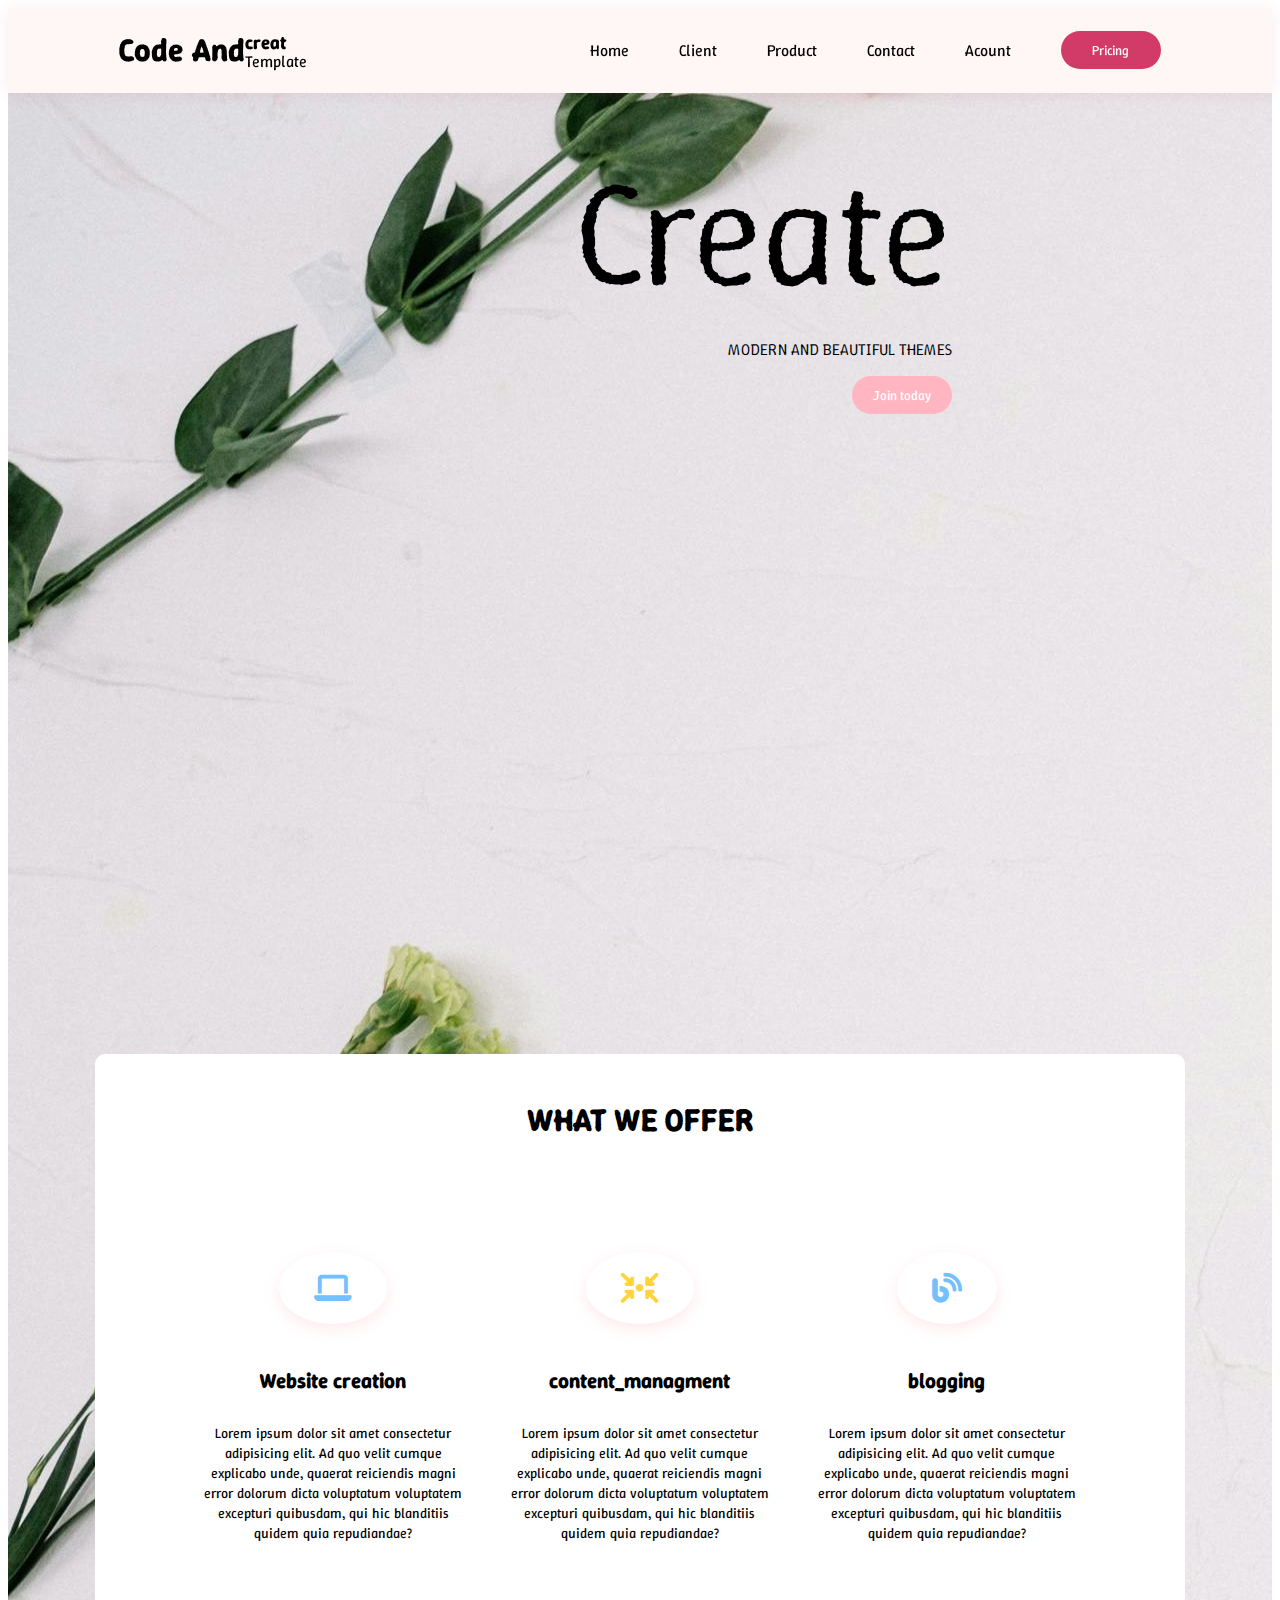
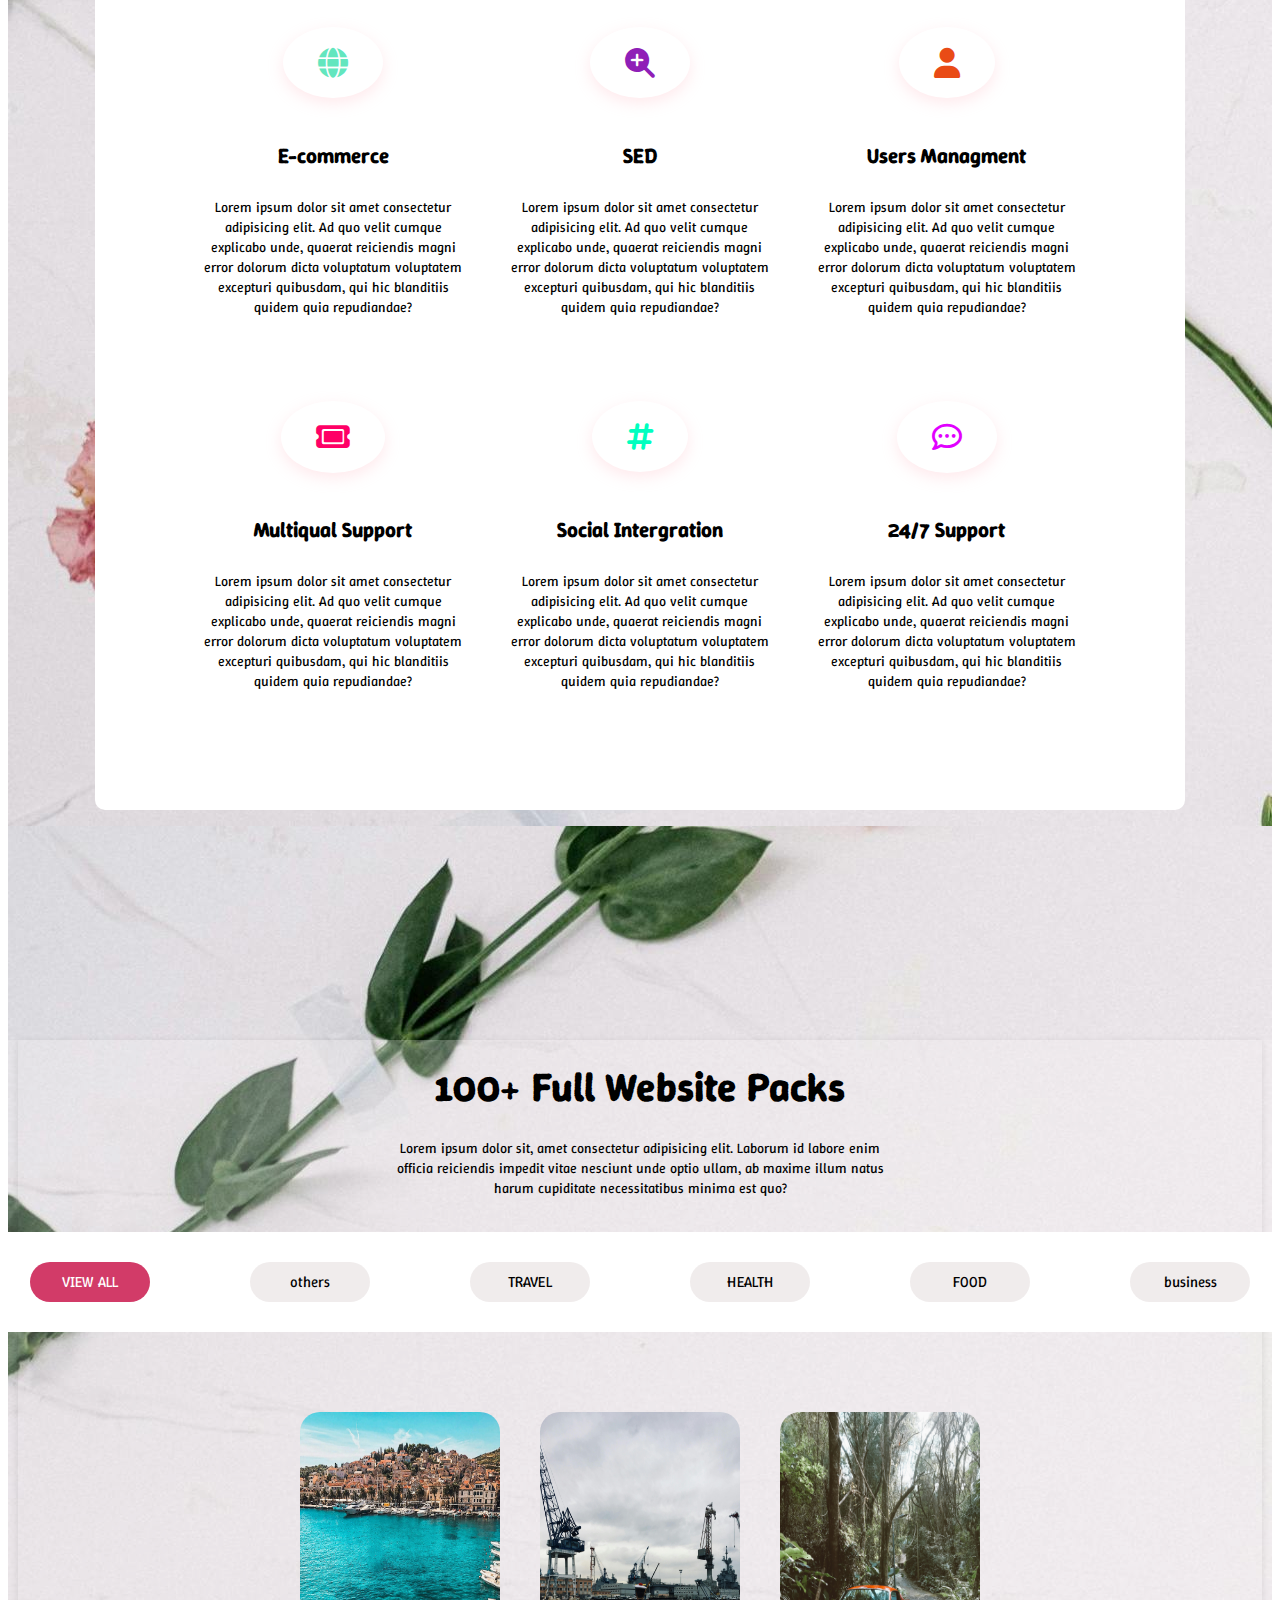
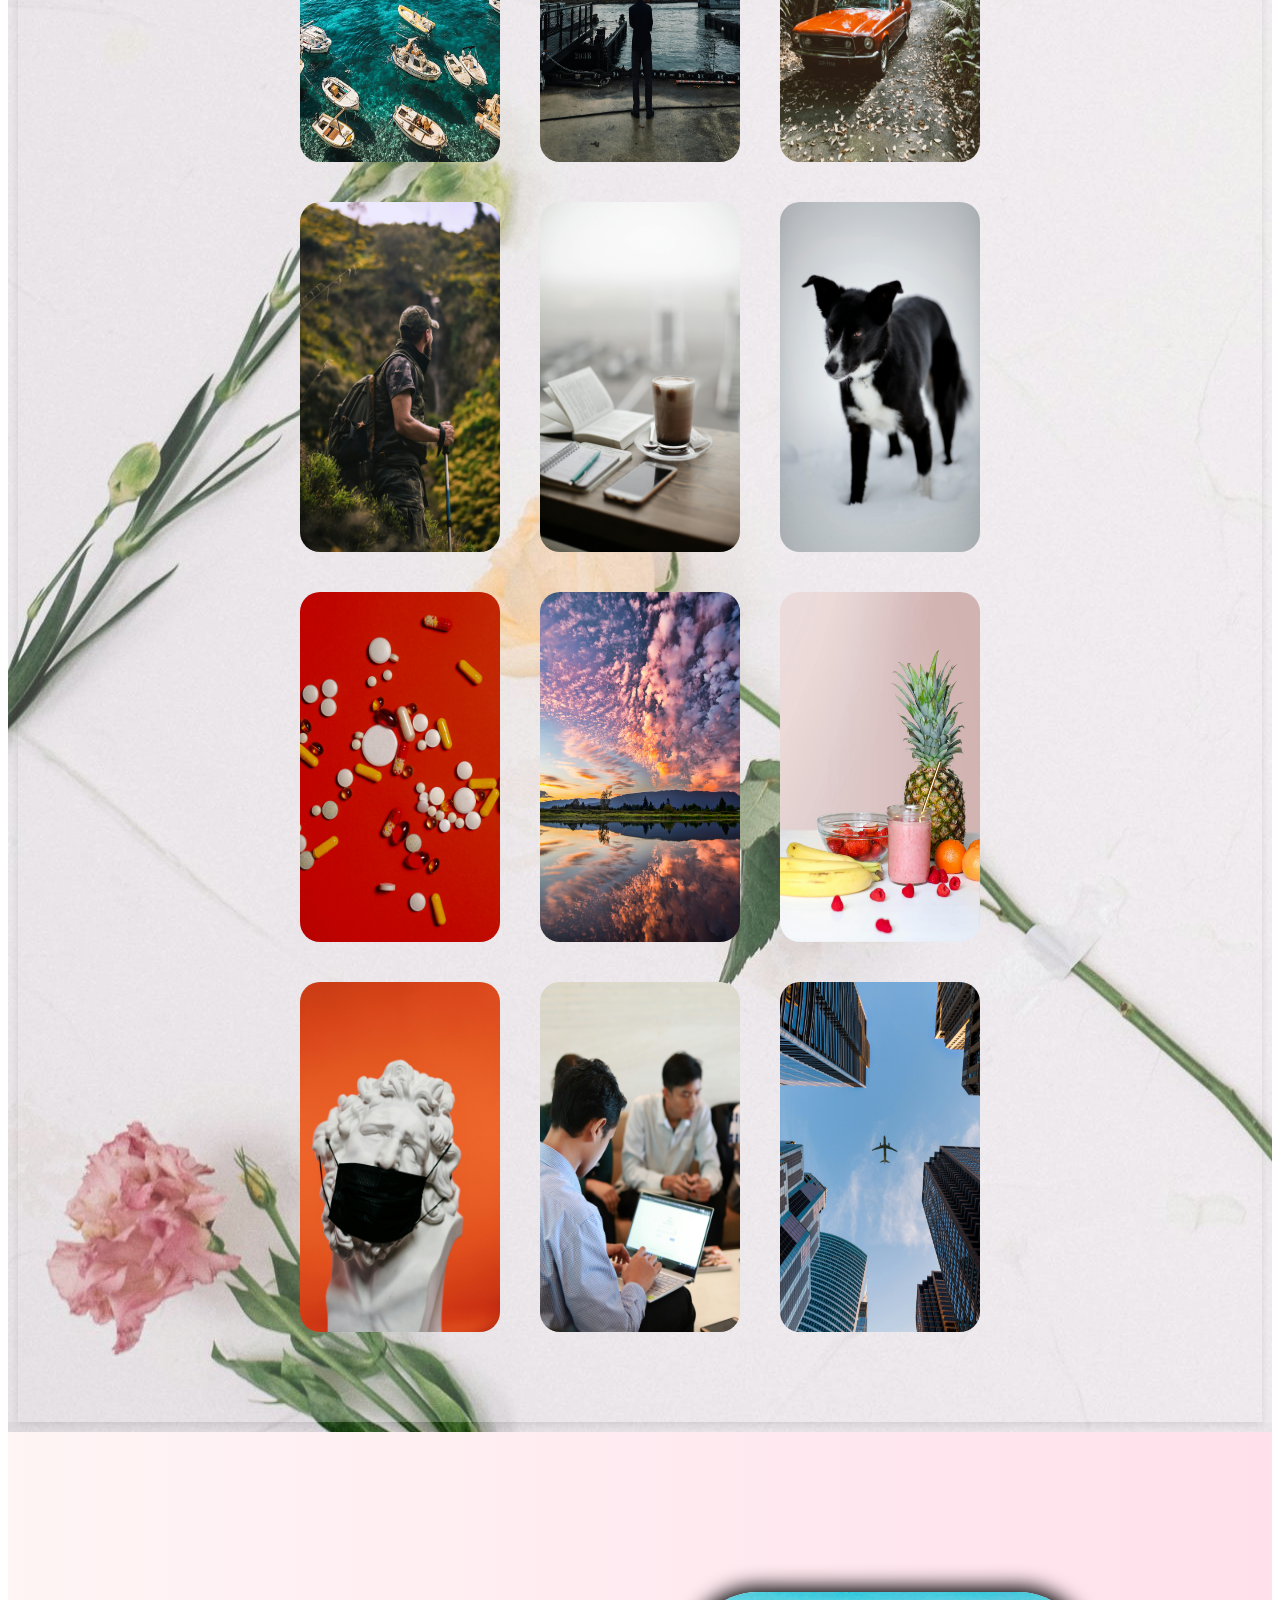
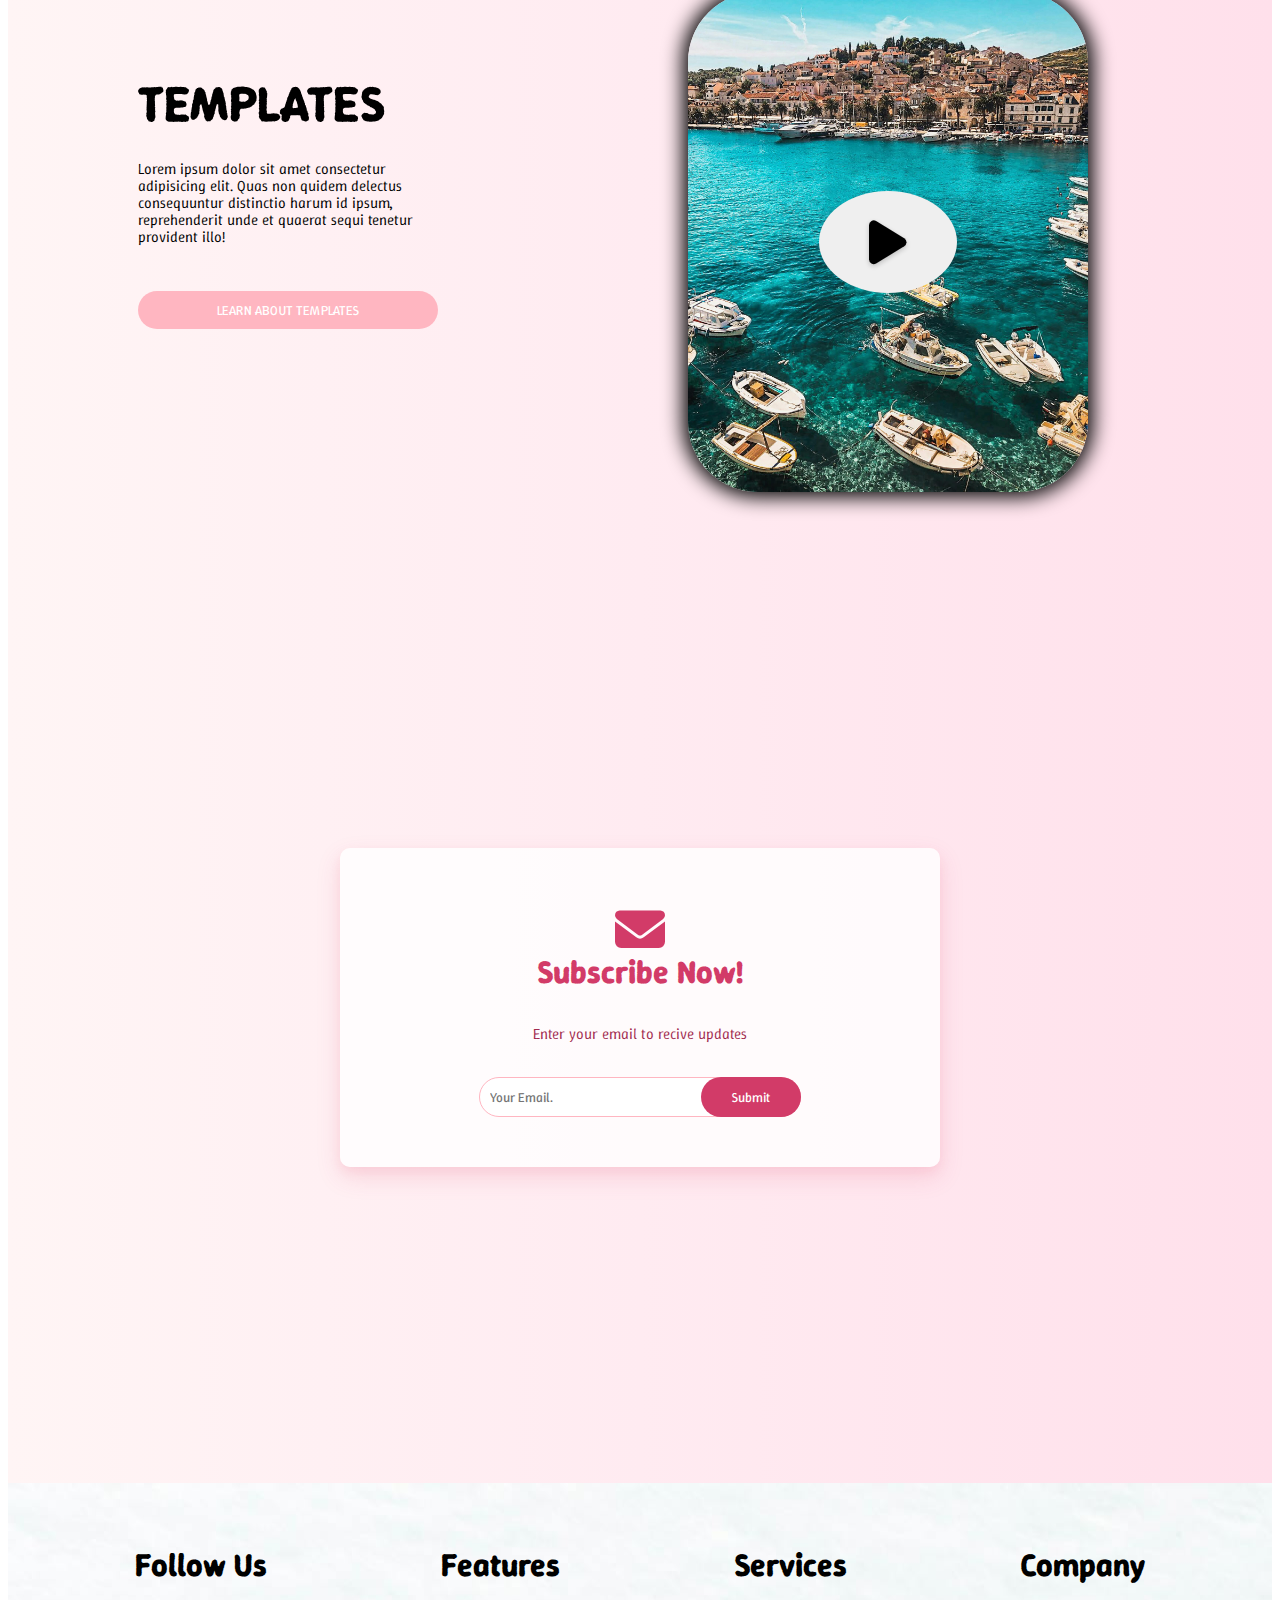
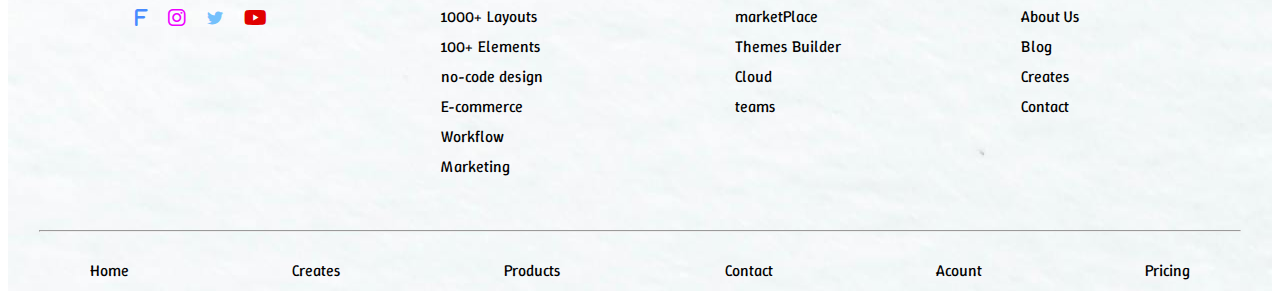
<file: index.html>
<!DOCTYPE html>
<html lang="en">
<head>
    <meta charset="UTF-8">
    <meta name="viewport" content="width=device-width, initial-scale=1.0">
    <link rel="stylesheet" href="https://cdnjs.cloudflare.com/ajax/libs/font-awesome/6.7.2/css/all.min.css" integrity="sha512-Evv84Mr4kqVGRNSgIGL/F/aIDqQb7xQ2vcrdIwxfjThSH8CSR7PBEakCr51Ck+w+/U6swU2Im1vVX0SVk9ABhg==" crossorigin="anonymous" referrerpolicy="no-referrer">
    
    <link rel="stylesheet" href="style.css">
    <title>Code And</title>
</head>
<body>
    <!-- header -->

    <header>
        <div class="header">
            <div class="subject">
                <h1>Code And</h1>
                <span><h3>creat </h3>
                <h7>Template</h7></span>
                
            </div>
            <nav>
                <ul>
                    <li>
                        <a href="Home.html" >Home</a>
                        <div class="dropdown">
                            <div class="dropdown_home">

                                <div class="home_features">
                                    <h1>Features</h1>
                                    <hr>
                                    <ul>
                                        
                                        <li><i class="fa-solid fa-star fa-lg" style="color: #bababa;"></i>
                                            <a href=""> All Features </a>
                                        </li>
                                        <li><i class="fa-brands fa-elementor fa-lg" style="color: #bababa;"></i>
                                            <a href=""> +100 elements </a>
                                        </li>
                                        <li><i class="fa-solid fa-file fa-lg" style="color: #bababa;"></i><a href=""> +1000 layouts </a></li>
                                        <li><i class="fa-solid fa-pen-nib fa-lg" style="color: #bababa;"></i><a href=""> No Code-Design </a></li>
                                        <li><i class="fa-solid fa-wrench fa-lg" style="color: #bababa;"></i><a href=""> Themes Builder </a></li>
                                        <li><i class="fa-solid fa-cart-shopping fa-lg" style="color: #bababa;"></i><a href=""> Ecommerse &copy; </a></li>
                                        <li><i class="fa-solid fa-network-wired fa-lg" style="color: #bababa;"></i></i><a href=""> Work Flow </a></li>
                                        <li><i class="fa-solid fa-lightbulb fa-lg" style="color: #bababa;"></i><a href=""> Marketing </a></li>
                                        <li><i class="fa-solid fa-code fa-lg" style="color: #bababa;"></i><a href=""> Developers </a></li>
                                        <li><i class="fa-solid fa-laptop fa-lg" style="color: #bababa;"></i><a href=""> Site Examples </a></li>

                                    </ul>
                                </div>
                                <div class="home_services">
                                    <h1>Services</h1>
                                    <hr>
                                    <div class="home_services_icon">
                                        <ul>
                                            <li><i class="fa-solid fa-wrench w ico" style="color: #fff;"></i><a href="#" >THEME BUILDER</a></li>
                                            <li><i class="fa-solid fa-lightbulb l ico" style="color: #fff;"></i><a href="#">MARKETPLACE</a></li>
                                            <li><i class="fa-solid fa-cloud c ico" style="color: #fff;"></i><a href="#">CLOUD</a></li>
                                            <li><i class="fa-solid fa-magnifying-glass m ico" style="color: #ffffff;"></i><a href="#">AI</a></li>
                                            <li><i class="fa-solid fa-people-group te ico" style="color: #ffffff;"></i><a href="#">TEAMS</a></li>
                                            <li><i class="fa-solid fa-globe g ico" style="color: #ffffff;"></i><a href="#">HOSTING</a></li>
                                            <li><i class="fa-solid fa-crown v ico" style="color: #ffffff;"></i><a href="#">VIP</a></li>
                                        </ul>
                                        <button>click on here to see more</button>

                                    </div>

                                </div>
                            </div>
                        </div>
                    </li>
                    <li><a href="Client.html">Client</a>
                        <div class="dropdown_client">
                            <div class="clients">
                                <div class="agents client_box">
                                    <i class="fa fa-envelope fa-lg" style="color: #66008b;"></i>
                                    <h1 style="color:#66008b ;">WEB DESIGN AGENCIES</h1>
                                    <p>Lorem ipsum dolor sit amet consectetur adipisicing elit. Deserunt, laudantium!</p>
                                </div>
                                <div class="stors client_box">
                                    <i class="fa fa-globe fa-lg" style="color:#001f55 ;"></i>
                                    <h1 style="color:#001f55">ONLINE STORE OWNERS</h1>
                                    <p>Lorem ipsum dolor sit amet consectetur adipisicing elit. Deserunt, laudantium!</p>
                                </div>
                                <div class="freelance client_box">
                                    <i class="fa fa-gem fa-lg" style="color: #009d27;"></i>
                                    <h1 style="color: #009d27">WEB DESIGN FREELANCERS</h1>
                                    <p>Lorem ipsum dolor sit amet consectetur adipisicing elit. Deserunt, laudantium!</p>
                                </div>
                                <div class="sm_bus client_box">
                                    <i class="fa fa-store fa-sm" style="color: #c94702;"></i>
                                    <h1 style="color: #c94702;">SMALL BUSINESS OWNERS</h1>
                                    <p>Lorem ipsum dolor sit amet consectetur adipisicing elit. Deserunt, laudantium!</p>
                                </div>
                            </div>
                        </div>
                        
                    </li>
                    <li><a href="Product.html">Product</a>
                        <div class="dropdown_product">
                            <div class="product_page">
                                <div class="themes product_page_div">
                                    <i class="fa-solid fa-wrench " style="color: #ffffff;"></i>
                                    <span><h1>THEMES & PAGE BUILDER</h1>
                                    <p>the #1 themes are visual in page builder</p></span>
                                </div>
                                <div class="plugin product_page_div">
                                    <i class="fa-solid fa-file" style="color: #ffffff;"></i>
                                    <span><h1>PAGE BUILDER PLUGGING</h1>
                                    <p>the #1 themes are visual in page builder</p></span>
                                </div>
                                <div class="magazine product_page_div">
                                    <i class="fa-solid fa-book-open" style="color: #fafcff;"></i>
                                    <span><h1>EXTRA MAGAZINE THEMES</h1>
                                    <p>the #1 themes are visual in page builder</p></span>
                                </div>
                                <div class="bloom product_page_div">
                                    <i class="fa-solid fa-envelope" style="color: #ffffff;"></i>
                                    <span><h1>BLOOM EMAIL OPT-IN</h1>
                                    <p>the #1 themes are visual in page builder</p></span>
                                </div>
                                <div class="social_share product_page_div">
                                    <i class="fa-solid fa-hashtag" style="color: #ffffff;"></i>
                                    <span><h1>SOCIAL SHARING</h1>
                                    <p>the #1 themes are visual in page builder</p></span>
                                </div>
                                <button>JOIN TO DOWNLOAD </button>
                            </div>
                        </div>
                    </li>
                    <li><a href="Contact.html">Contact</a>
                        <div class="dropdown_contact">
                            <div class="contact_page">
                                <div class="gito"> 
                                    <i class="fa fa-envelope fa-lg" ></i><a href="#">GET IN TOUCH</a>
                                </div>
                                <div class="cws">
                                    <i class="fa-solid fa-comments"></i><a href="#">CAHT WITH SALLES</a>
                                </div>
                                <div class="ts">
                                    <i class="fa-solid fa-wrench"></i><a href="#">TECHNICAL SUPPORT</a>
                                </div>
                                <div class="ask">
                                    <i class="fa-solid fa-people-group"></i><a href="#">ASK THE COMPANYIS</a>
                                </div>
                                <div class="document">
                                    <i class="fa-solid fa-file"></i><a href="#">DOCUMENTAION</a>
                                </div>
                                <button>CHAT WITH US</button>
                            </div>
                        </div>
                    </li>
                    <li><a href="Acount.html">Acount</a>
                        <div class="dropdown_acount">
                            <div class="acount_page">
                                <form action="#">
                                    <span class="inputs">
                                        <input type="text" placeholder="Username">
                                    <input type="password" placeholder="password">
                                    </span>
                                    <span class="radio"><input type="radio"><p>Remmember Me</p></span>
                                    <button>MEMBER LOGGING</button>
                                    <span class="forgot"><p>forgot password ?</p><a href="#"> Username or password</a></span>
                                </form>
                            </div>
                        </div>
                    </li>
                    <li><button href="Pricing.html" >Pricing</button></li>
                </ul>
            </nav>
        </div>
    </header>

    <!-- main -->
     
        <!-- creat -->
    <main>
        <section class="main container">
            <div class="main creat">
                <h1 class="">Create</h1>
                <p>MODERN AND BEAUTIFUL THEMES</p>
                <button class="join">Join today</button>
            </div>
        </section>

    
        <!-- offers -->

        <section class="offers container">
            <div class="main offer">

                <h1>WHAT WE OFFER</h1>

                <div class="elements">
                    <div class="wesite_creation box">
                        <i class="fa-solid fa-laptop fa-lg" style="color: #74C0FC;"></i>
                        <h2>Website creation</h2>
                        <p>Lorem ipsum dolor sit amet consectetur adipisicing elit. Ad quo velit cumque explicabo unde, quaerat reiciendis magni error dolorum dicta voluptatum voluptatem excepturi quibusdam, qui hic blanditiis quidem quia repudiandae?</p>
                    </div>
                    <div class="content_managment box">
                        <i class="fa-solid fa-arrows-to-circle fa-lg" style="color: #FFD43B;"></i>
                        <h2>content_managment</h2>
                        <p>Lorem ipsum dolor sit amet consectetur adipisicing elit. Ad quo velit cumque explicabo unde, quaerat reiciendis magni error dolorum dicta voluptatum voluptatem excepturi quibusdam, qui hic blanditiis quidem quia repudiandae?</p>
                    </div>
                    <div class="blogging box">
                        <i class="fa-solid fa-blog fa-lg" style="color: #74C0FC;"></i>
                        <h2>blogging</h2>
                        <p>Lorem ipsum dolor sit amet consectetur adipisicing elit. Ad quo velit cumque explicabo unde, quaerat reiciendis magni error dolorum dicta voluptatum voluptatem excepturi quibusdam, qui hic blanditiis quidem quia repudiandae?</p>
                    </div>
                    <div class="ecommerce box">
                        <i class="fa-solid fa-globe fa-lg" style="color: #63E6BE;"></i>
                        <h2>E-commerce</h2>
                        <p>Lorem ipsum dolor sit amet consectetur adipisicing elit. Ad quo velit cumque explicabo unde, quaerat reiciendis magni error dolorum dicta voluptatum voluptatem excepturi quibusdam, qui hic blanditiis quidem quia repudiandae?</p>
                    </div>
                    <div class="sed box">
                        <i class="fa-solid fa-magnifying-glass-plus fa-lg" style="color: #8f1fb7;"></i>
                        <h2>SED</h2>
                        <p>Lorem ipsum dolor sit amet consectetur adipisicing elit. Ad quo velit cumque explicabo unde, quaerat reiciendis magni error dolorum dicta voluptatum voluptatem excepturi quibusdam, qui hic blanditiis quidem quia repudiandae?</p>
                    </div>
                    <div class="user_managment box">
                        <i class="fa-solid fa-user fa-lg" style="color: #e94b16;"></i>
                        <h2>Users Managment</h2>
                        <p>Lorem ipsum dolor sit amet consectetur adipisicing elit. Ad quo velit cumque explicabo unde, quaerat reiciendis magni error dolorum dicta voluptatum voluptatem excepturi quibusdam, qui hic blanditiis quidem quia repudiandae?</p>
                    </div>
                    <div class="moltiqual_support box">
                        <i class="fa-solid fa-ticket fa-lg" style="color: #ff0066;"></i>
                        <h2>Multiqual Support</h2>
                        <p>Lorem ipsum dolor sit amet consectetur adipisicing elit. Ad quo velit cumque explicabo unde, quaerat reiciendis magni error dolorum dicta voluptatum voluptatem excepturi quibusdam, qui hic blanditiis quidem quia repudiandae?</p>
                    </div>
                    <div class="social_intergration box">
                        <i class="fa-solid fa-hashtag fa-xl" style="color: #00ffbf;"></i>
                        <h2>Social Intergration</h2>
                        <p>Lorem ipsum dolor sit amet consectetur adipisicing elit. Ad quo velit cumque explicabo unde, quaerat reiciendis magni error dolorum dicta voluptatum voluptatem excepturi quibusdam, qui hic blanditiis quidem quia repudiandae?</p>
                    </div>
                    <div class="Support box">
                        <i class="fa-regular fa-comment-dots fa-lg" style="color: #e100ff;"></i>
                        <h2>24/7 Support</h2>
                        <p>Lorem ipsum dolor sit amet consectetur adipisicing elit. Ad quo velit cumque explicabo unde, quaerat reiciendis magni error dolorum dicta voluptatum voluptatem excepturi quibusdam, qui hic blanditiis quidem quia repudiandae?</p>
                    </div>
                </div>
            </div>
        </section>

        <!-- packs -->


        <section class="packs">
            <div class="pack box">
                <h1>100+ Full Website Packs</h1>
                <p>Lorem ipsum dolor sit, amet consectetur adipisicing elit. Laborum id labore enim officia reiciendis impedit vitae nesciunt unde optio ullam, ab maxime illum natus harum cupiditate necessitatibus minima est quo?</p>
                <div class="options">
                    <button class="view">VIEW ALL</button>
                    <button class="others">others</button>
                    <button class="travel">TRAVEL</button>
                    <button class="health">HEALTH</button>
                    <button class="food">FOOD</button>
                    <button class="business">business</button>
                </div>
                <div class="product elements">
                    <img src="pexels-vince-2265876.jpg" alt="img">
                    <img src="pexels-toulouse-2076828.jpg" alt="img">
                    <img src="pexels-thuanymarcante-1805053.jpg" alt="img">
                    <img src="pexels-mohamedelaminemsiouri-2108845.jpg" alt="img">
                    <img src="pexels-dariaobymaha-1684151.jpg" alt="img">
                    <img src="pexels-eberhardgross-3389529.jpg" alt="img">
                    <img src="pexels-shvetsa-3683040.jpg" alt="img">
                    <img src="pexels-souvenirpixels-1486974.jpg" alt="img">
                    <img src="pexels-element5-775032.jpg" alt="img">
                    <img src="pexels-cottonbro-3952240.jpg" alt="img">
                    <img src="pexels-jkerro-2912583.jpg" alt="img">
                    <img src="pexels-camcasey-1157255.jpg" alt="img">
                </div>
            </div>
        </section>

        <!-- tempeletes -->

        <section class="templates container">
            <div class="template">
                <div class="template_sub">
                    <h1>TEMPLATES</h1>
                    <p>Lorem ipsum dolor sit amet consectetur adipisicing elit. Quas non quidem delectus consequuntur distinctio harum id ipsum, reprehenderit unde et quaerat sequi tenetur provident illo!</p>
                    <button class="learn_about">LEARN ABOUT TEMPLATES</button>
                </div>
                <div class="play_btn">
                    <img src="pexels-vince-2265876.jpg" alt="">
                    <button class="play"><i class="fa-solid fa-play fa-lg"></i></button>
                </div>
            </div>
            
            <div class="subscribe">
                <div class="subscribe_sub">
                    <i class="fa-solid fa-envelope fa-lg" style="color: #d23b68;"></i>
                    <h1>Subscribe Now!</h1>
                    <p>Enter your email to recive updates</p>
                    <div class="eamil_container">
                        <input type="email" placeholder="Your Email.">
                        <input type="submit" placeholder="SUBSCRIBE">

                    </div>
                </div>
            </div>
        </section>
    </main>
    <footer>
        <section class="footer container">
            <div class="footer_top">
                <div class="follow_us ">
                    <h1>Follow Us</h1>
                    <div class="icons">
                        <a href="#">
                            <i class="fa-solid fa-f fa-lg" style="color: #478bff;"></i>
                        </a>
                        <a href="#">
                            <i class="fa-brands fa-instagram fa-lg" style="color: #ee00ff;"></i>
                        </a>
                        <a href="#">
                            <i class="fa-brands fa-twitter" style="color: #74C0FC;"></i>
                        </a>
                        <a href="#">
                            <i class="fa-brands fa-youtube fa-lg" style="color: #e00000;"></i>
                        </a>
                    </div>
                </div>
                <div class="features box_container">
                    <h1>Features</h1>
                    
                    <a href="#">1000+ Layouts</a>
                    <a href="#">100+ Elements</a>
                    <a href="#">no-code design</a>
                    <a href="#">E-commerce</a>
                    <a href="#">Workflow</a>
                    <a href="#">Marketing</a>
                </div>
                <div class="services box_container">
                    <h1>Services</h1>
                    <a href="#">marketPlace</a>
                    <a href="#">Themes Builder</a>
                    <a href="#">Cloud</a>
                    <a href="#">teams</a>
                </div>
                <div class="company box_container">
                    <h1>Company</h1>
                    <a href="#">About Us</a>
                    <a href="#">Blog</a>
                    <a href="#">Creates</a>
                    <a href="#">Contact</a>
                </div>
            </div>
            <hr>
            <div class="footer_end">
                <a href="#">Home</a>
                <a href="#">Creates</a>
                <a href="#">Products</a>
                <a href="#">Contact</a>
                <a href="#">Acount</a>
                <a href="#">Pricing</a>
            </div>
        </section>
    </footer>
</body>

</html>
</file>
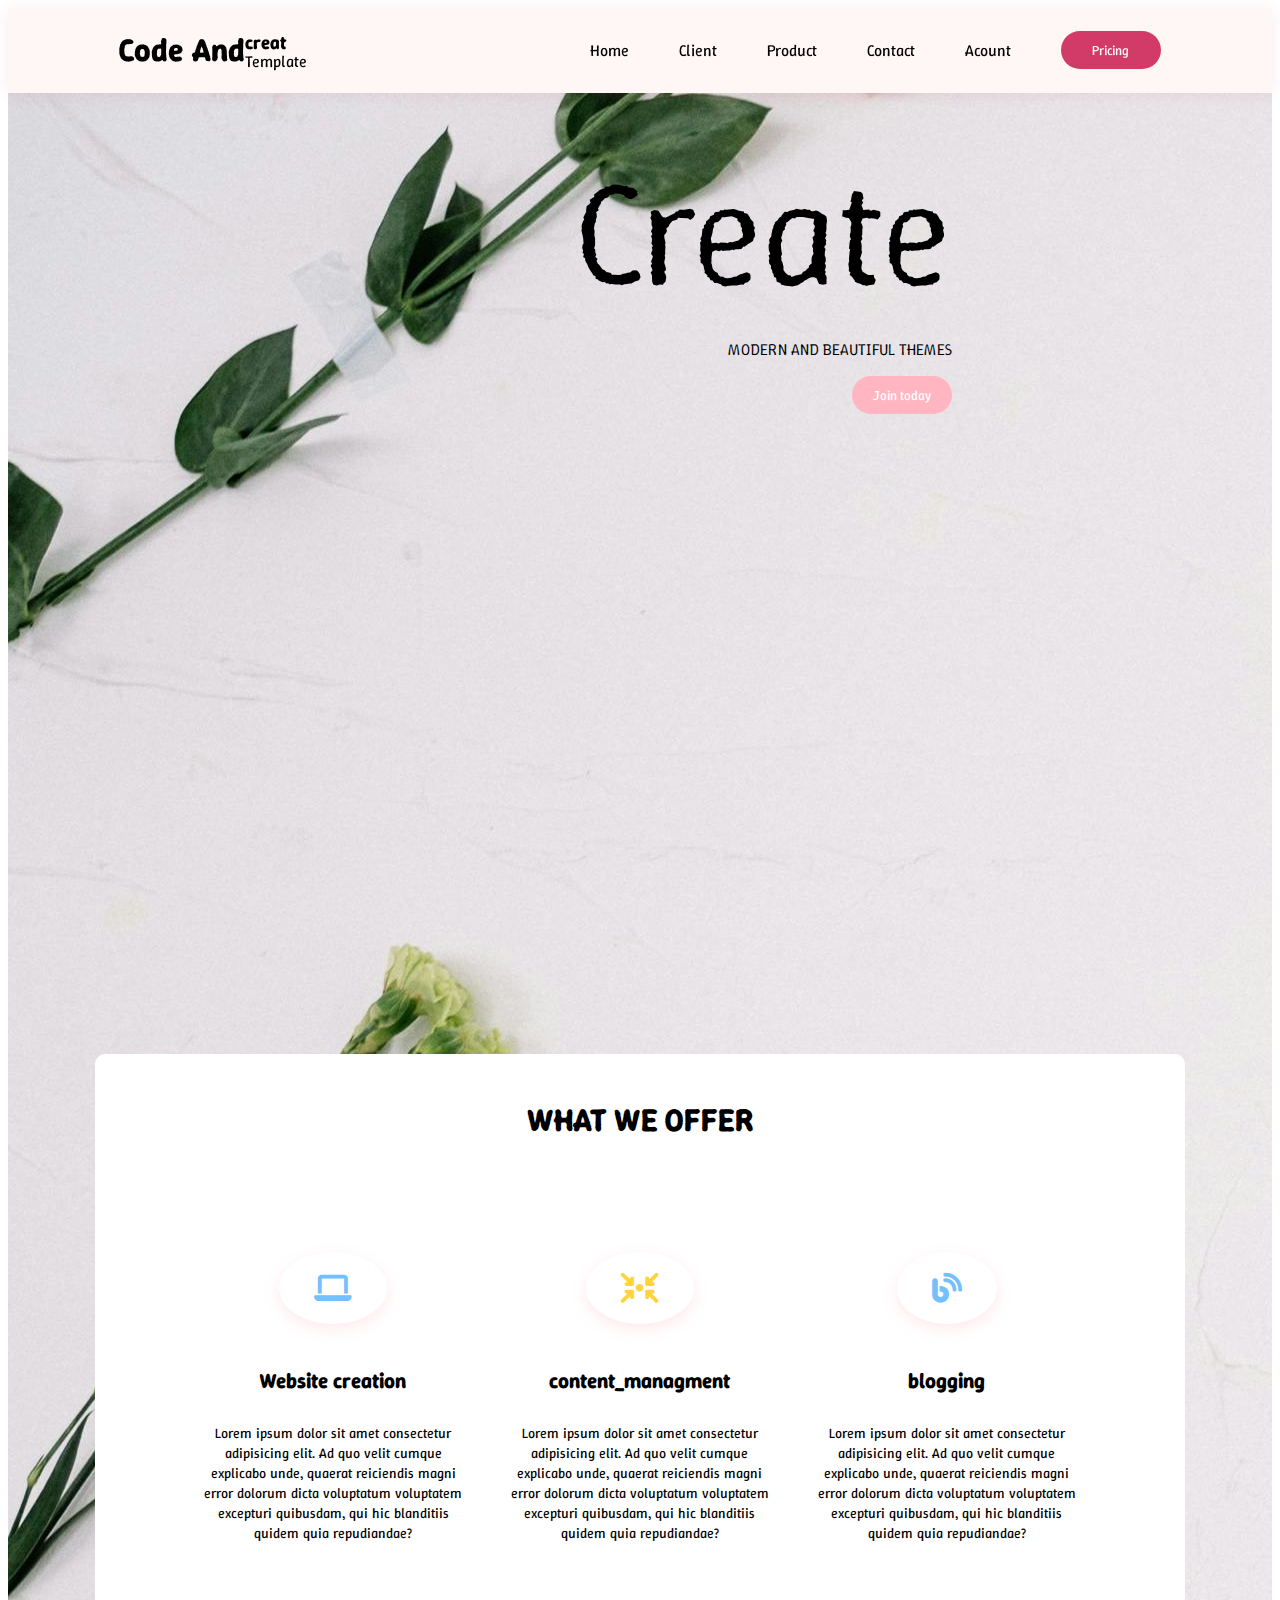
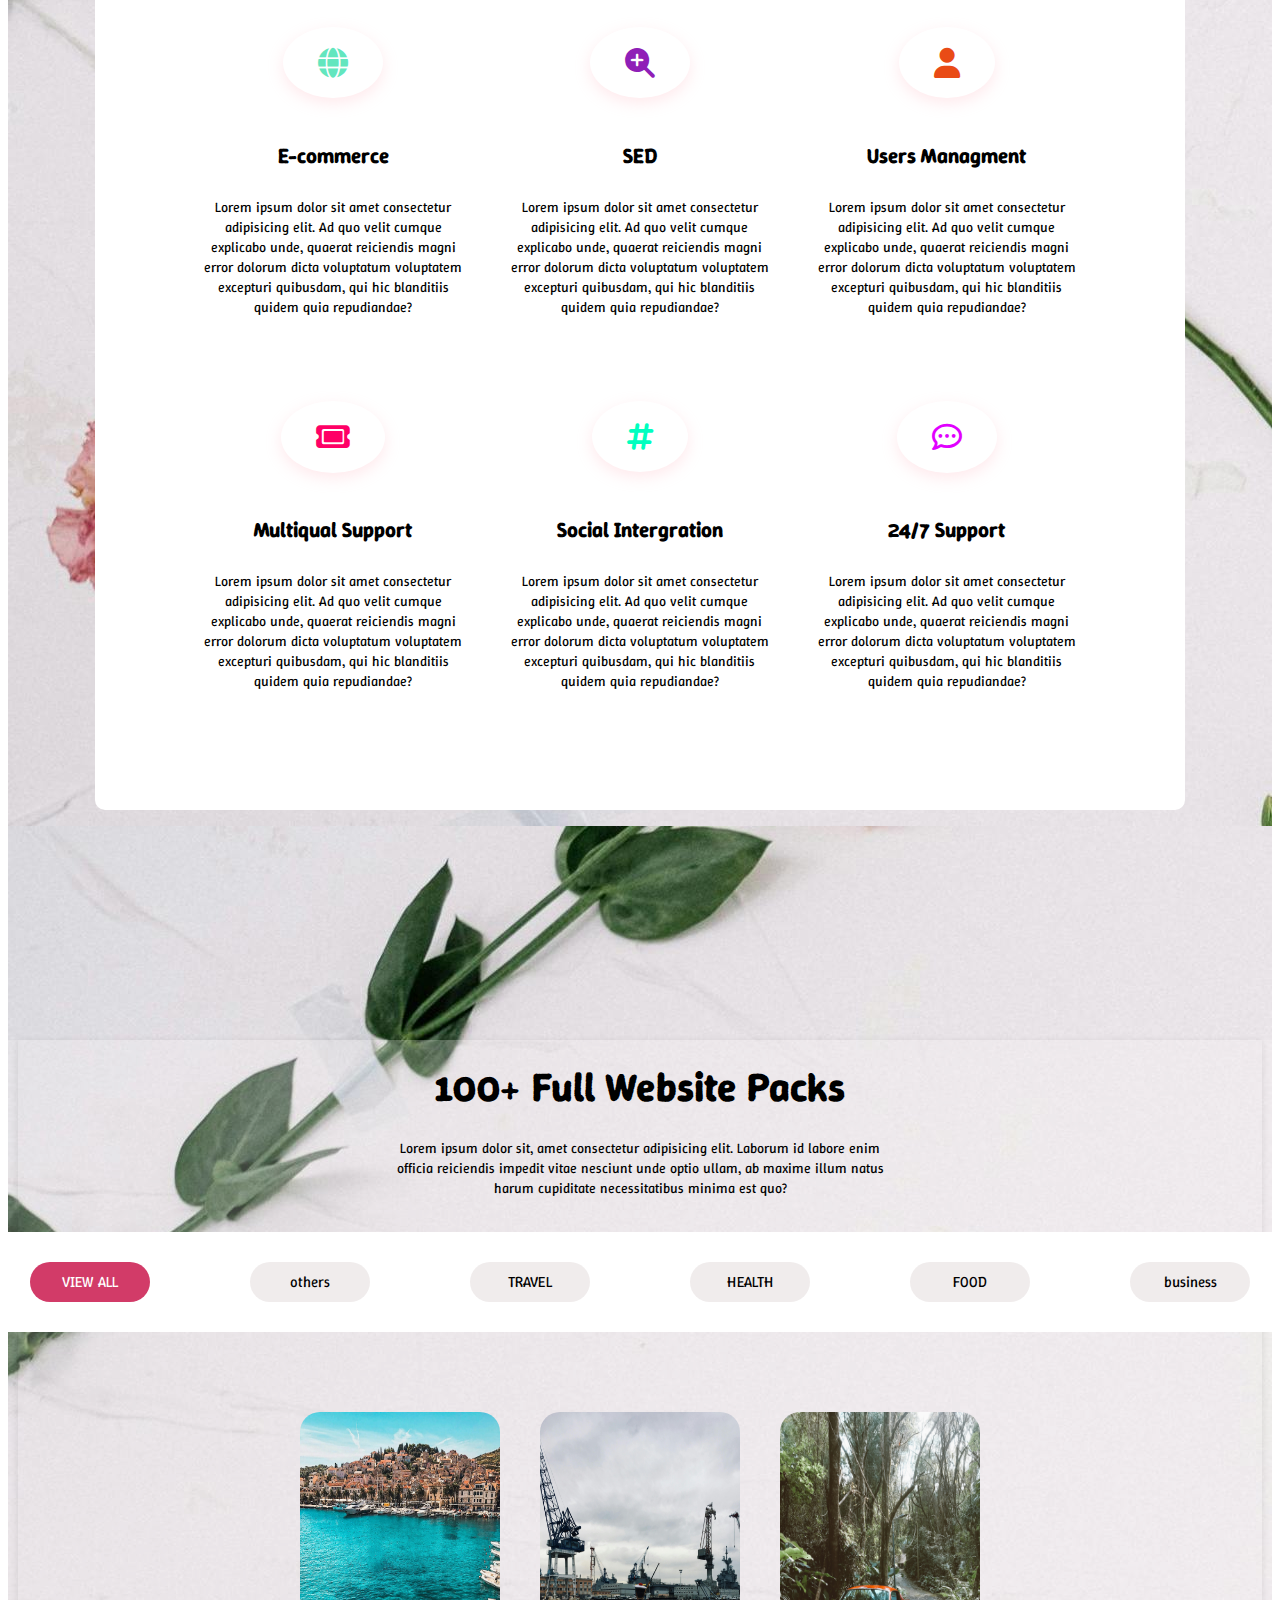
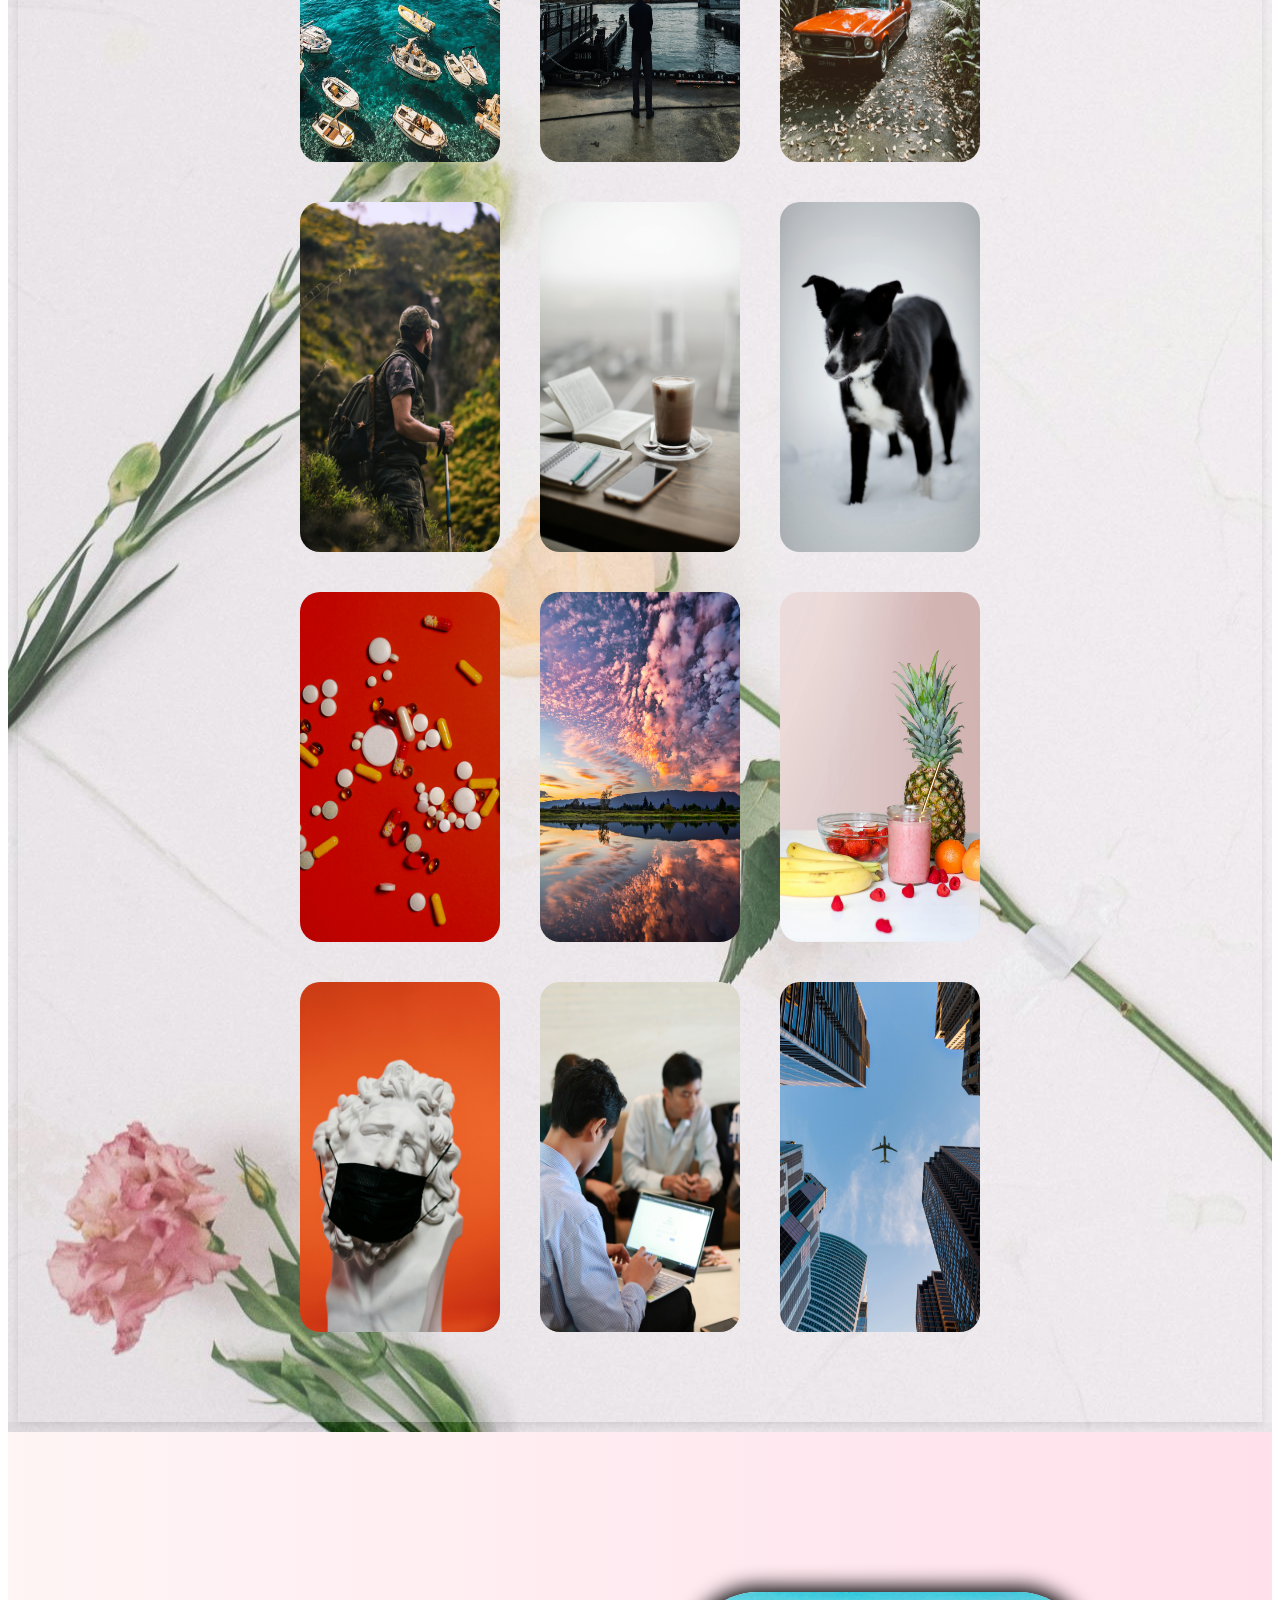
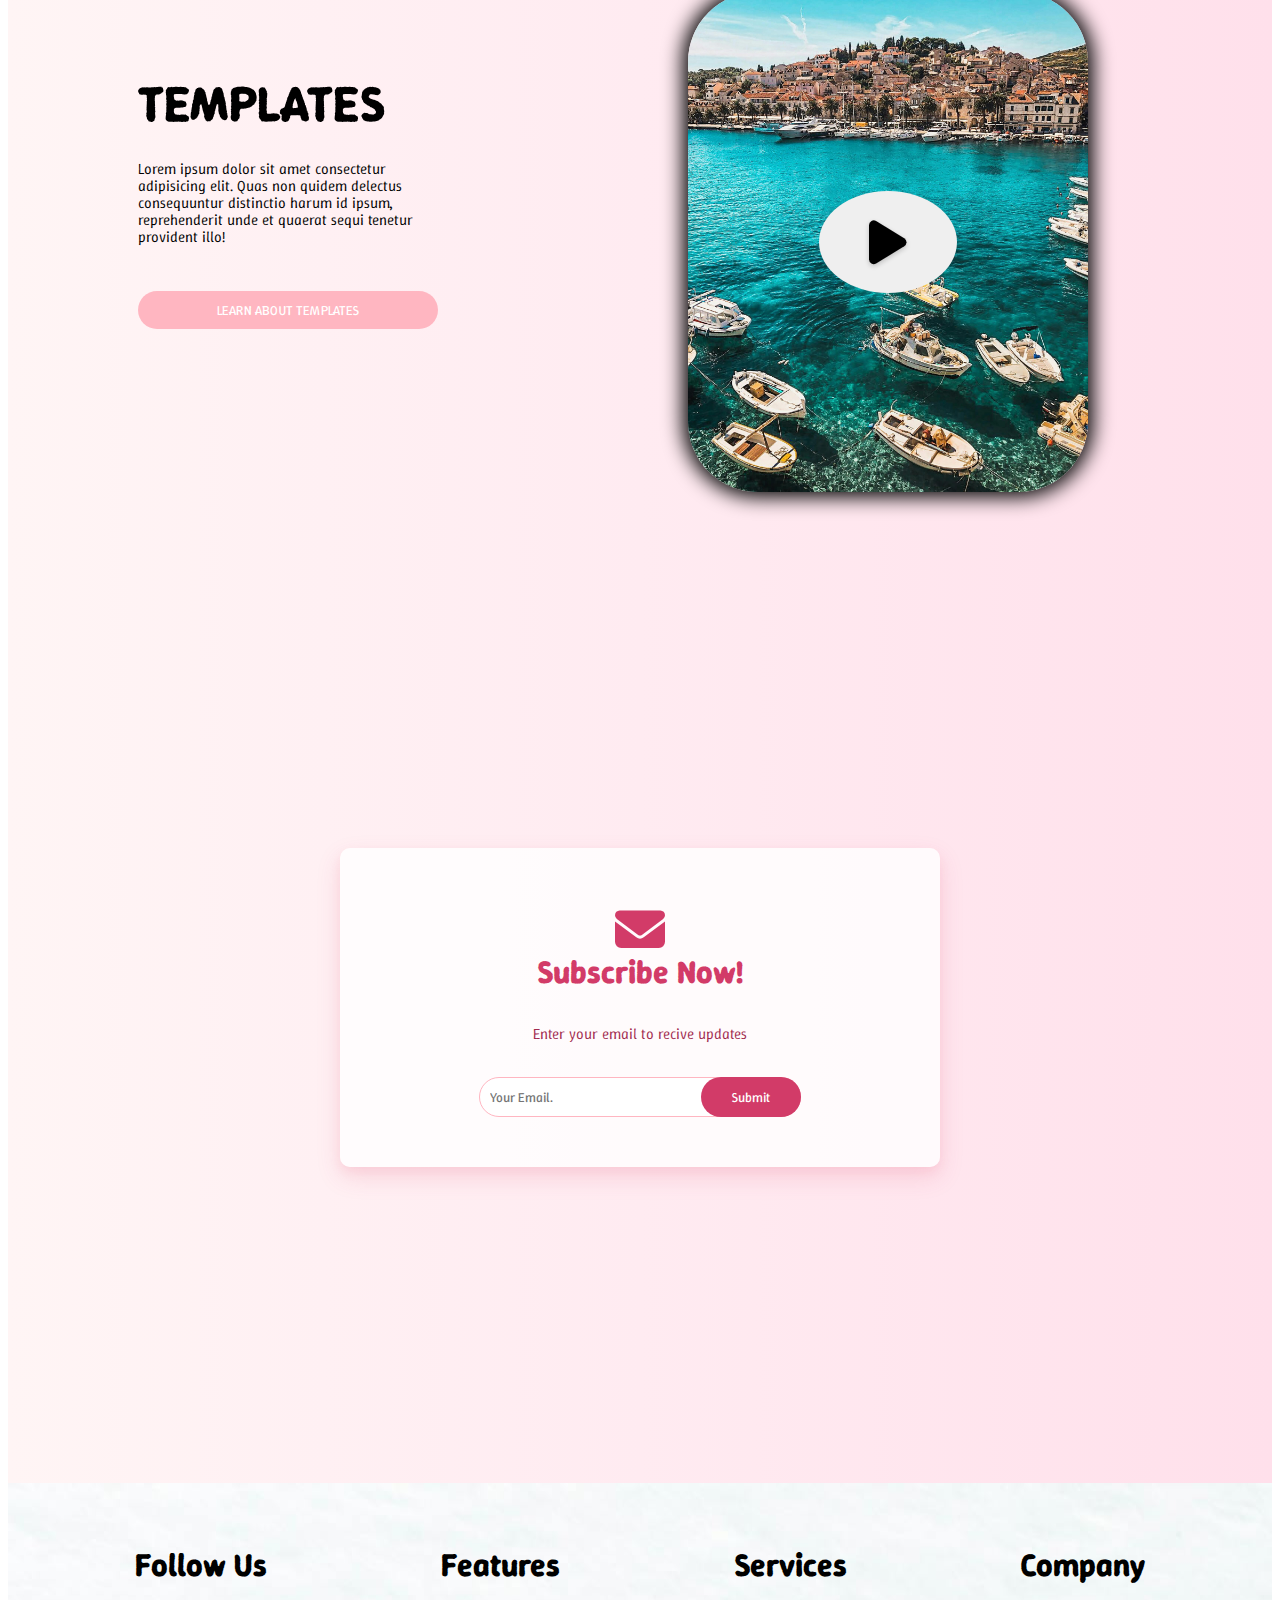
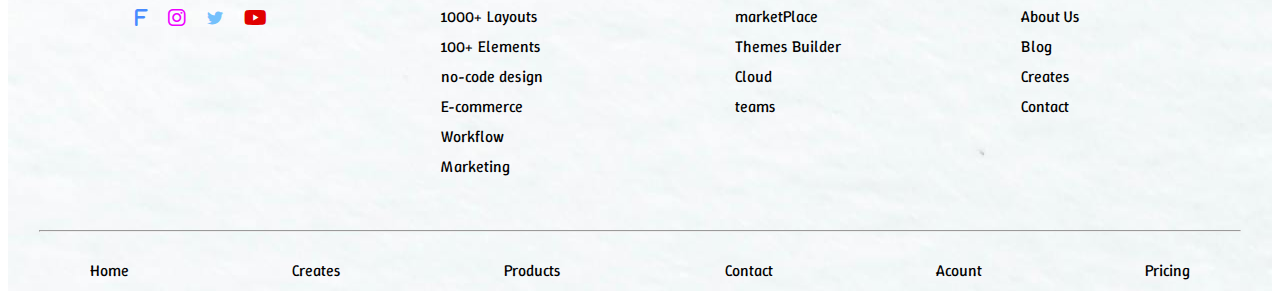
<file: web.html>
<!DOCTYPE html>
<html lang="en">
<head>
    <meta charset="UTF-8">
    <meta name="viewport" content="width=device-width, initial-scale=1.0">
    <link rel="stylesheet" href="https://cdnjs.cloudflare.com/ajax/libs/font-awesome/6.7.2/css/all.min.css" integrity="sha512-Evv84Mr4kqVGRNSgIGL/F/aIDqQb7xQ2vcrdIwxfjThSH8CSR7PBEakCr51Ck+w+/U6swU2Im1vVX0SVk9ABhg==" crossorigin="anonymous" referrerpolicy="no-referrer">
    
    <link rel="stylesheet" href="style.css">
    <title>Code And</title>
</head>
<body>
    <!-- header -->

    <header>
        <div class="header">
            <div class="subject">
                <h1>Code And</h1>
                <span><h3>creat </h3>
                <h7>Template</h7></span>
                
            </div>
            <nav>
                <ul>
                    <li>
                        <a href="Home.html" >Home</a>
                        <div class="dropdown">
                            <div class="dropdown_home">

                                <div class="home_features">
                                    <h1>Features</h1>
                                    <hr>
                                    <ul>
                                        
                                        <li><i class="fa-solid fa-star fa-lg" style="color: #bababa;"></i>
                                            <a href=""> All Features </a>
                                        </li>
                                        <li><i class="fa-brands fa-elementor fa-lg" style="color: #bababa;"></i>
                                            <a href=""> +100 elements </a>
                                        </li>
                                        <li><i class="fa-solid fa-file fa-lg" style="color: #bababa;"></i><a href=""> +1000 layouts </a></li>
                                        <li><i class="fa-solid fa-pen-nib fa-lg" style="color: #bababa;"></i><a href=""> No Code-Design </a></li>
                                        <li><i class="fa-solid fa-wrench fa-lg" style="color: #bababa;"></i><a href=""> Themes Builder </a></li>
                                        <li><i class="fa-solid fa-cart-shopping fa-lg" style="color: #bababa;"></i><a href=""> Ecommerse &copy; </a></li>
                                        <li><i class="fa-solid fa-network-wired fa-lg" style="color: #bababa;"></i></i><a href=""> Work Flow </a></li>
                                        <li><i class="fa-solid fa-lightbulb fa-lg" style="color: #bababa;"></i><a href=""> Marketing </a></li>
                                        <li><i class="fa-solid fa-code fa-lg" style="color: #bababa;"></i><a href=""> Developers </a></li>
                                        <li><i class="fa-solid fa-laptop fa-lg" style="color: #bababa;"></i><a href=""> Site Examples </a></li>

                                    </ul>
                                </div>
                                <div class="home_services">
                                    <h1>Services</h1>
                                    <hr>
                                    <div class="home_services_icon">
                                        <ul>
                                            <li><i class="fa-solid fa-wrench w ico" style="color: #fff;"></i><a href="#" >THEME BUILDER</a></li>
                                            <li><i class="fa-solid fa-lightbulb l ico" style="color: #fff;"></i><a href="#">MARKETPLACE</a></li>
                                            <li><i class="fa-solid fa-cloud c ico" style="color: #fff;"></i><a href="#">CLOUD</a></li>
                                            <li><i class="fa-solid fa-magnifying-glass m ico" style="color: #ffffff;"></i><a href="#">AI</a></li>
                                            <li><i class="fa-solid fa-people-group te ico" style="color: #ffffff;"></i><a href="#">TEAMS</a></li>
                                            <li><i class="fa-solid fa-globe g ico" style="color: #ffffff;"></i><a href="#">HOSTING</a></li>
                                            <li><i class="fa-solid fa-crown v ico" style="color: #ffffff;"></i><a href="#">VIP</a></li>
                                        </ul>
                                        <button>click on here to see more</button>

                                    </div>

                                </div>
                            </div>
                        </div>
                    </li>
                    <li><a href="Client.html">Client</a>
                        <div class="dropdown_client">
                            <div class="clients">
                                <div class="agents client_box">
                                    <i class="fa fa-envelope fa-lg" style="color: #66008b;"></i>
                                    <h1 style="color:#66008b ;">WEB DESIGN AGENCIES</h1>
                                    <p>Lorem ipsum dolor sit amet consectetur adipisicing elit. Deserunt, laudantium!</p>
                                </div>
                                <div class="stors client_box">
                                    <i class="fa fa-globe fa-lg" style="color:#001f55 ;"></i>
                                    <h1 style="color:#001f55">ONLINE STORE OWNERS</h1>
                                    <p>Lorem ipsum dolor sit amet consectetur adipisicing elit. Deserunt, laudantium!</p>
                                </div>
                                <div class="freelance client_box">
                                    <i class="fa fa-gem fa-lg" style="color: #009d27;"></i>
                                    <h1 style="color: #009d27">WEB DESIGN FREELANCERS</h1>
                                    <p>Lorem ipsum dolor sit amet consectetur adipisicing elit. Deserunt, laudantium!</p>
                                </div>
                                <div class="sm_bus client_box">
                                    <i class="fa fa-store fa-sm" style="color: #c94702;"></i>
                                    <h1 style="color: #c94702;">SMALL BUSINESS OWNERS</h1>
                                    <p>Lorem ipsum dolor sit amet consectetur adipisicing elit. Deserunt, laudantium!</p>
                                </div>
                            </div>
                        </div>
                        
                    </li>
                    <li><a href="Product.html">Product</a>
                        <div class="dropdown_product">
                            <div class="product_page">
                                <div class="themes product_page_div">
                                    <i class="fa-solid fa-wrench " style="color: #ffffff;"></i>
                                    <span><h1>THEMES & PAGE BUILDER</h1>
                                    <p>the #1 themes are visual in page builder</p></span>
                                </div>
                                <div class="plugin product_page_div">
                                    <i class="fa-solid fa-file" style="color: #ffffff;"></i>
                                    <span><h1>PAGE BUILDER PLUGGING</h1>
                                    <p>the #1 themes are visual in page builder</p></span>
                                </div>
                                <div class="magazine product_page_div">
                                    <i class="fa-solid fa-book-open" style="color: #fafcff;"></i>
                                    <span><h1>EXTRA MAGAZINE THEMES</h1>
                                    <p>the #1 themes are visual in page builder</p></span>
                                </div>
                                <div class="bloom product_page_div">
                                    <i class="fa-solid fa-envelope" style="color: #ffffff;"></i>
                                    <span><h1>BLOOM EMAIL OPT-IN</h1>
                                    <p>the #1 themes are visual in page builder</p></span>
                                </div>
                                <div class="social_share product_page_div">
                                    <i class="fa-solid fa-hashtag" style="color: #ffffff;"></i>
                                    <span><h1>SOCIAL SHARING</h1>
                                    <p>the #1 themes are visual in page builder</p></span>
                                </div>
                                <button>JOIN TO DOWNLOAD </button>
                            </div>
                        </div>
                    </li>
                    <li><a href="Contact.html">Contact</a>
                        <div class="dropdown_contact">
                            <div class="contact_page">
                                <div class="gito"> 
                                    <i class="fa fa-envelope fa-lg" ></i><a href="#">GET IN TOUCH</a>
                                </div>
                                <div class="cws">
                                    <i class="fa-solid fa-comments"></i><a href="#">CAHT WITH SALLES</a>
                                </div>
                                <div class="ts">
                                    <i class="fa-solid fa-wrench"></i><a href="#">TECHNICAL SUPPORT</a>
                                </div>
                                <div class="ask">
                                    <i class="fa-solid fa-people-group"></i><a href="#">ASK THE COMPANYIS</a>
                                </div>
                                <div class="document">
                                    <i class="fa-solid fa-file"></i><a href="#">DOCUMENTAION</a>
                                </div>
                                <button>CHAT WITH US</button>
                            </div>
                        </div>
                    </li>
                    <li><a href="Acount.html">Acount</a>
                        <div class="dropdown_acount">
                            <div class="acount_page">
                                <form action="#">
                                    <span class="inputs">
                                        <input type="text" placeholder="Username">
                                    <input type="password" placeholder="password">
                                    </span>
                                    <span class="radio"><input type="radio"><p>Remmember Me</p></span>
                                    <button>MEMBER LOGGING</button>
                                    <span class="forgot"><p>forgot password ?</p><a href="#"> Username or password</a></span>
                                </form>
                            </div>
                        </div>
                    </li>
                    <li><button href="Pricing.html" >Pricing</button></li>
                </ul>
            </nav>
        </div>
    </header>

    <!-- main -->
     
        <!-- creat -->
    <main>
        <section class="main container">
            <div class="main creat">
                <h1 class="">Create</h1>
                <p>MODERN AND BEAUTIFUL THEMES</p>
                <button class="join">Join today</button>
            </div>
        </section>

    
        <!-- offers -->

        <section class="offers container">
            <div class="main offer">

                <h1>WHAT WE OFFER</h1>

                <div class="elements">
                    <div class="wesite_creation box">
                        <i class="fa-solid fa-laptop fa-lg" style="color: #74C0FC;"></i>
                        <h2>Website creation</h2>
                        <p>Lorem ipsum dolor sit amet consectetur adipisicing elit. Ad quo velit cumque explicabo unde, quaerat reiciendis magni error dolorum dicta voluptatum voluptatem excepturi quibusdam, qui hic blanditiis quidem quia repudiandae?</p>
                    </div>
                    <div class="content_managment box">
                        <i class="fa-solid fa-arrows-to-circle fa-lg" style="color: #FFD43B;"></i>
                        <h2>content_managment</h2>
                        <p>Lorem ipsum dolor sit amet consectetur adipisicing elit. Ad quo velit cumque explicabo unde, quaerat reiciendis magni error dolorum dicta voluptatum voluptatem excepturi quibusdam, qui hic blanditiis quidem quia repudiandae?</p>
                    </div>
                    <div class="blogging box">
                        <i class="fa-solid fa-blog fa-lg" style="color: #74C0FC;"></i>
                        <h2>blogging</h2>
                        <p>Lorem ipsum dolor sit amet consectetur adipisicing elit. Ad quo velit cumque explicabo unde, quaerat reiciendis magni error dolorum dicta voluptatum voluptatem excepturi quibusdam, qui hic blanditiis quidem quia repudiandae?</p>
                    </div>
                    <div class="ecommerce box">
                        <i class="fa-solid fa-globe fa-lg" style="color: #63E6BE;"></i>
                        <h2>E-commerce</h2>
                        <p>Lorem ipsum dolor sit amet consectetur adipisicing elit. Ad quo velit cumque explicabo unde, quaerat reiciendis magni error dolorum dicta voluptatum voluptatem excepturi quibusdam, qui hic blanditiis quidem quia repudiandae?</p>
                    </div>
                    <div class="sed box">
                        <i class="fa-solid fa-magnifying-glass-plus fa-lg" style="color: #8f1fb7;"></i>
                        <h2>SED</h2>
                        <p>Lorem ipsum dolor sit amet consectetur adipisicing elit. Ad quo velit cumque explicabo unde, quaerat reiciendis magni error dolorum dicta voluptatum voluptatem excepturi quibusdam, qui hic blanditiis quidem quia repudiandae?</p>
                    </div>
                    <div class="user_managment box">
                        <i class="fa-solid fa-user fa-lg" style="color: #e94b16;"></i>
                        <h2>Users Managment</h2>
                        <p>Lorem ipsum dolor sit amet consectetur adipisicing elit. Ad quo velit cumque explicabo unde, quaerat reiciendis magni error dolorum dicta voluptatum voluptatem excepturi quibusdam, qui hic blanditiis quidem quia repudiandae?</p>
                    </div>
                    <div class="moltiqual_support box">
                        <i class="fa-solid fa-ticket fa-lg" style="color: #ff0066;"></i>
                        <h2>Multiqual Support</h2>
                        <p>Lorem ipsum dolor sit amet consectetur adipisicing elit. Ad quo velit cumque explicabo unde, quaerat reiciendis magni error dolorum dicta voluptatum voluptatem excepturi quibusdam, qui hic blanditiis quidem quia repudiandae?</p>
                    </div>
                    <div class="social_intergration box">
                        <i class="fa-solid fa-hashtag fa-xl" style="color: #00ffbf;"></i>
                        <h2>Social Intergration</h2>
                        <p>Lorem ipsum dolor sit amet consectetur adipisicing elit. Ad quo velit cumque explicabo unde, quaerat reiciendis magni error dolorum dicta voluptatum voluptatem excepturi quibusdam, qui hic blanditiis quidem quia repudiandae?</p>
                    </div>
                    <div class="Support box">
                        <i class="fa-regular fa-comment-dots fa-lg" style="color: #e100ff;"></i>
                        <h2>24/7 Support</h2>
                        <p>Lorem ipsum dolor sit amet consectetur adipisicing elit. Ad quo velit cumque explicabo unde, quaerat reiciendis magni error dolorum dicta voluptatum voluptatem excepturi quibusdam, qui hic blanditiis quidem quia repudiandae?</p>
                    </div>
                </div>
            </div>
        </section>

        <!-- packs -->


        <section class="packs">
            <div class="pack box">
                <h1>100+ Full Website Packs</h1>
                <p>Lorem ipsum dolor sit, amet consectetur adipisicing elit. Laborum id labore enim officia reiciendis impedit vitae nesciunt unde optio ullam, ab maxime illum natus harum cupiditate necessitatibus minima est quo?</p>
                <div class="options">
                    <button class="view">VIEW ALL</button>
                    <button class="others">others</button>
                    <button class="travel">TRAVEL</button>
                    <button class="health">HEALTH</button>
                    <button class="food">FOOD</button>
                    <button class="business">business</button>
                </div>
                <div class="product elements">
                    <img src="pexels-vince-2265876.jpg" alt="img">
                    <img src="pexels-toulouse-2076828.jpg" alt="img">
                    <img src="pexels-thuanymarcante-1805053.jpg" alt="img">
                    <img src="pexels-mohamedelaminemsiouri-2108845.jpg" alt="img">
                    <img src="pexels-dariaobymaha-1684151.jpg" alt="img">
                    <img src="pexels-eberhardgross-3389529.jpg" alt="img">
                    <img src="pexels-shvetsa-3683040.jpg" alt="img">
                    <img src="pexels-souvenirpixels-1486974.jpg" alt="img">
                    <img src="pexels-element5-775032.jpg" alt="img">
                    <img src="pexels-cottonbro-3952240.jpg" alt="img">
                    <img src="pexels-jkerro-2912583.jpg" alt="img">
                    <img src="pexels-camcasey-1157255.jpg" alt="img">
                </div>
            </div>
        </section>

        <!-- tempeletes -->

        <section class="templates container">
            <div class="template">
                <div class="template_sub">
                    <h1>TEMPLATES</h1>
                    <p>Lorem ipsum dolor sit amet consectetur adipisicing elit. Quas non quidem delectus consequuntur distinctio harum id ipsum, reprehenderit unde et quaerat sequi tenetur provident illo!</p>
                    <button class="learn_about">LEARN ABOUT TEMPLATES</button>
                </div>
                <div class="play_btn">
                    <img src="pexels-vince-2265876.jpg" alt="">
                    <button class="play"><i class="fa-solid fa-play fa-lg"></i></button>
                </div>
            </div>
            
            <div class="subscribe">
                <div class="subscribe_sub">
                    <i class="fa-solid fa-envelope fa-lg" style="color: #d23b68;"></i>
                    <h1>Subscribe Now!</h1>
                    <p>Enter your email to recive updates</p>
                    <div class="eamil_container">
                        <input type="email" placeholder="Your Email.">
                        <input type="submit" placeholder="SUBSCRIBE">

                    </div>
                </div>
            </div>
        </section>
    </main>
    <footer>
        <section class="footer container">
            <div class="footer_top">
                <div class="follow_us ">
                    <h1>Follow Us</h1>
                    <div class="icons">
                        <a href="#">
                            <i class="fa-solid fa-f fa-lg" style="color: #478bff;"></i>
                        </a>
                        <a href="#">
                            <i class="fa-brands fa-instagram fa-lg" style="color: #ee00ff;"></i>
                        </a>
                        <a href="#">
                            <i class="fa-brands fa-twitter" style="color: #74C0FC;"></i>
                        </a>
                        <a href="#">
                            <i class="fa-brands fa-youtube fa-lg" style="color: #e00000;"></i>
                        </a>
                    </div>
                </div>
                <div class="features box_container">
                    <h1>Features</h1>
                    
                    <a href="#">1000+ Layouts</a>
                    <a href="#">100+ Elements</a>
                    <a href="#">no-code design</a>
                    <a href="#">E-commerce</a>
                    <a href="#">Workflow</a>
                    <a href="#">Marketing</a>
                </div>
                <div class="services box_container">
                    <h1>Services</h1>
                    <a href="#">marketPlace</a>
                    <a href="#">Themes Builder</a>
                    <a href="#">Cloud</a>
                    <a href="#">teams</a>
                </div>
                <div class="company box_container">
                    <h1>Company</h1>
                    <a href="#">About Us</a>
                    <a href="#">Blog</a>
                    <a href="#">Creates</a>
                    <a href="#">Contact</a>
                </div>
            </div>
            <hr>
            <div class="footer_end">
                <a href="#">Home</a>
                <a href="#">Creates</a>
                <a href="#">Products</a>
                <a href="#">Contact</a>
                <a href="#">Acount</a>
                <a href="#">Pricing</a>
            </div>
        </section>
    </footer>
</body>
</html>
</file>
<file: style.css>
/* @import url('https://fonts.googleapis.com/css2?family=Lato:ital,wght@0,100;0,300;0,400;0,700;0,900;1,100;1,300;1,400;1,700;1,900&display=swap'); */

@import url('https://fonts.googleapis.com/css2?family=Winky+Rough:ital,wght@0,300..900;1,300..900&display=swap');

*{font-family:Winky Rough}

/* header */

header{
    top: 0;
    position: sticky;
    z-index: 100;
    margin-top: 0px;
}
.header {  
    background-color: rgba(255, 245, 245, 0.95);
    box-shadow: 0 2px 15px rgba(210, 59, 104, 0.1);
    color: #000;
    display: flex;
    flex-direction: row;
    justify-content: space-around;
    align-items: center;
    margin-top: 0;
}
.subject {
    margin-right:20px ;
    display: grid;
    grid-template-columns: 2fr 0fr 0fr;
    align-items: center;
    margin-top: 0px; 
}
header  a:hover {
    color: #d23b68;
}
.subject span{
    display: flex;
    flex-direction: column;
    line-height: 0px;
    padding-bottom: 15px;
}
header nav,ul{
    display: flex;
    justify-content: space-between;
    align-items: center;
    gap: 50px;
    position: relative;
}
header li , header a{
    color: #000;
    text-decoration: none;
    list-style: none;
    align-items: center;    
}
header button{
    border-radius: 20px;
    padding: 10px;
    width: 100px;
    background: #d23b68;
    color:#fff ;
    transition: all 0.3s ease;
    border-style: none;
}
header button:hover {
    background: #a12a4e;
    box-shadow: 0 4px 12px rgba(161, 42, 78, 0.4);
}
.dropdown {
    font-size: 15px;
    display: none;
    position: absolute;
    top: 35px;
    right: 15%;
    background-color: rgb(255, 245, 245);
    padding:20px 50px 40px 50px;
    width: 800px;
    border-radius: 20px;
}
ul li:hover .dropdown,
.dropdown:hover {
  display: block;
}
.dropdown_home {
    display: grid;
    grid-template-columns: repeat(2, 1fr);
    justify-content: space-between;
    align-items: baseline;
}

.home_features{
    display: flex;
    flex-direction: column;
    justify-content: center;
    align-items: start;
}
.home_features ul {
    display: flex;
    flex-direction: column;
    align-items: start;
    line-height: 0px;
    position: static;
    padding-left: 0;
}
.home_features a:hover {
    color: #d23b68;
    text-shadow: 0 1px 2px rgba(210, 59, 104, 0.2); 
}
.home_features hr,.home_services hr{
    width: 320px;
    align-items: start;
}
.home_features ul ,.home_services  ul {
    padding-top: 30px;

}
.home_features i {
    padding-right: 20px;
}

/* setvices */

.home_services {
    display: grid;
    grid-template-columns: 1fr;
    column-gap: 20px;
}
.home_services_icon {
    display: grid;
    grid-template-columns: repeat(2, 1fr); 
    gap: 15px;
}
.home_services_icon li {
    display: flex;
    align-items: center;
    padding: 8px 0;
}
.home_services_icon a {
    padding-left: 10px;
    transition: all 0.2s ease;
}
.home_services_icon ul {
    display: contents;
    list-style: none;
    padding: 0;
    margin: 0;
}
.home_services_icon button {
    grid-column: 1 / -1; 
    width: 100%;
    margin-top: 15px;
    justify-self: center;
}
.ico {
    border-radius: 100%;
    padding: 10px;
}
.w {
  background: linear-gradient(135deg, #6402a1 0%, #8a2be2 100%);
  box-shadow: 0 2px 5px rgba(100, 2, 161, 0.3);
}
.l {
  background: linear-gradient(135deg, #adff2f 0%, #7cfc00 100%);
  box-shadow: 0 2px 5px rgba(173, 255, 47, 0.3);
}
.c {
  background: linear-gradient(135deg, #1e90ff 0%, #00bfff 100%);
  box-shadow: 0 2px 5px rgba(30, 144, 255, 0.3);
}
.m {
  background: linear-gradient(135deg, #00ffff 0%, #40e0d0 100%);
  box-shadow: 0 2px 5px rgba(0, 255, 255, 0.3);
}
.g {
  background: linear-gradient(135deg, #ff6b02 0%, #b2671d 100%);
  box-shadow: 0 2px 5px rgba(210, 105, 30, 0.3);
}
.v {
  background: linear-gradient(135deg, #000000 0%, #434343 100%);
  box-shadow: 0 2px 5px rgba(0, 0, 0, 0.3);
}
.te {
  background: linear-gradient(135deg, #fbff7f 0%, #ffff00 100%);
  box-shadow: 0 2px 5px rgba(251, 255, 127, 0.3);
}
.home_services_icon a {
    padding-left: 20px;
}
.home_services_icon a:hover {
    color: #d23b68;
    text-shadow: 0 1px 2px rgba(210, 59, 104, 0.2); 
}

/* clients */

.dropdown_client {
    display: none;
    position: absolute;
    right: 20px;
    top: 35px;
}
ul li:hover .dropdown_client,
.dropdown_client:hover{
    display: block;
}
.clients {
    display: grid;
    grid-template-columns: repeat(4, 1fr);
    
    justify-content: space-around;
    align-items:stretch;
    background-color: rgb(255, 245, 245);
    padding: 20px;
    border-radius: 15px;
}
.client_box {
    display: flex;
    flex-direction: column;
    flex-wrap: nowrap;
    justify-content: center;
    align-items: center;
    margin: 0;
    text-align: center;
    border-radius: 5px;
    padding:30px 5px 10px  5px ;
    margin: 0 5px 0 5px;
    font-size: 12px;
    width: 150px;
    height: 200px;
}
.client_box h1 {
    font-weight: lighter;
    margin-bottom: 0;
    padding-bottom: 0;
}
.client_box i {
    font-size: 50px;
    margin-bottom: 10px;
}
.agents {
    background-color: #e9d2fd;}
.stors {
    background-color: #aac2f7;}
.freelance {
    background-color: #b8ffd0;}
.sm_bus {
    background-color: #f7ccad;padding-top: 30px;}

/* products */

.dropdown_product{
    display: none;
}
ul li:hover .dropdown_product,
.dropdown_product:hover {
    display: block;
}
.product_page {
    display: flex;
    flex-direction: column;
    position: absolute;
    top: 35px;
    right: 25%;
    border-radius: 10px;
    background-color: rgb(255, 245, 245);
    padding: 30px 50px 30px 50px;
    align-items: baseline;
}
.product_page  button {
    margin-top: 20px;
    width: 100%;
}
.product_page_div {
    display: grid;
    grid-template-columns: 0fr 1fr;
    font-size: 13px;
    justify-content: space-between;
    align-items: center;
}
.product_page_div i {
    background-color: #00bfff;
    padding: 20px;
    font-size:20px;
    margin-right: 10px;
    border-radius: 100%;
    text-align: center;
}
.themes h1 {color: #6402a1;}
.themes i {
    background-color: #6402a1;
}
.plugin h1 {color: #7cfc00;}
.plugin i {background-color: #7cfc00;
}
.magazine h1 {color: blue;}
.magazine i {background-color: blue;}

.bloom h1 {color: #00ffff;}
.bloom i {background-color: #00ffff;
}
.social_share h1 {color: #ff6b02;}
.social_share i {background-color: #ff6b02;}

/* contact us */

.dropdown_contact{
    display: none;
}
ul li:hover .dropdown_contact,
.dropdown_contact:hover {
    display: block;
}
.dropdown_contact{
    position: absolute;
    top: 35px;
    right: 18%;
    background-color: rgb(255, 245, 245);
    border-radius: 20px;
}
.contact_page {
    display: flex;
    flex-direction: column;
    justify-content: space-between;
    align-items: baseline;
    padding: 20px;
}
.contact_page a,.contact_page i{
    color: #1e90ff;
    padding: 20px;
}

.contact_page button {
    background: #1e90ff;
    padding: 10px;
    width: 100%;
}
/* account */
.dropdown_acount{
    display: none;
}
ul li:hover .dropdown_acount,
.dropdown_acount:hover{
    display: block;
}
.dropdown_acount{
    position: absolute;
    top: 35px;
    right: 5%;
    background-color: rgb(255, 245, 245);
    padding: 20px;
    font-size: 14px;
    border-radius: 15px;
}
.acount_page{
    display: grid;
    grid-template-columns: 1fr;
}
.acount_page input{
    border-style: none;
    border-radius: 10px;
    background-color: #aac2f7;
    text-align: center;
    padding: 10px;
    margin: 5px;
}
.acount_page button {
    width: 100%;
}
.acount_page a {
    color:#489ff7 ;
    padding-left: 5px;
}
.inputs {
    display: grid;
}
.acount_page .radio,.acount_page .forgot {
    display:flex ;
    align-items: center;
    margin:0 10px;
}
.acount_page .radio{
    margin-bottom: 20px;
}
/* main */

/* main creat subject */

main {
    background-image: url(pexels-anntarazevich-5775873.jpg);
}
.main {

    display: flex;
    flex-direction: column;
    margin-bottom: 200px;
    align-items: end;
    padding: 20px;
}
.creat{
    color: #000;
    display: flex;
    flex-direction: column;
    max-width: 500px;
    padding-right: 300px;
    line-height: 0px;
}
.creat h1 {
    font-size: 150px;
    font-weight: lighter;
}
.creat p {
    font-weight: lighter;
}
.creat button{
    color: #fff;
    border-radius: 30px;
    border-style: none;
    padding: 10px;
    width: 100px;
    margin-top: 10px;
    background: #ffb6c1;
    transition: 0.2s ease-in
}
.creat button:hover{
    background-color: #fff;
    color: #000;
    transform: translate();
}

/* main offer */

.offers {
    display: grid;
    justify-content: center; 
}
.offer {
    background-color: #ffffff;
    display: flex;
    flex-direction: column;
    align-items: center;
    padding: 45px;
    margin: 200px auto;
    width: 1000px;
    border-radius: 10px;
}
.offer h1 {
    margin-top: 0px;
}
.elements{
    display: grid;
    grid-template-columns: repeat(3,1fr);
    grid-template-rows: repeat(3,1fr);
    align-items: baseline;
    padding: 20px;
    margin: 20px;
}
.box{
    display: flex;
    flex-direction: column;
    justify-content: space-between;
    align-items: center;
    text-align: center;
    padding: 10px;
    margin: 30px 10px 10px 10px;
    line-height: 20px;
    font-size: 14px;
}
.box i {
    border-radius: 100%;
    background-color: #fff;
    padding: 35px;
    margin-top: 10px;
    margin-bottom: 30px;
    font-size: 30px;
    box-shadow: 0 5px 15px rgba(255, 182, 193, 0.3);
}
.packs {
    background-color: rgba(255, 252, 252, 0.244);
}
.pack{
    display: flex;
    flex-direction: column;
    justify-content: space-between;
    align-items: center;
    color: #000;
    box-shadow: 0 2px 8px rgba(0,0,0,0.1);
}
.pack h1 {
    font-size: 40px;
}
.pack p {
    max-width: 40%;
}
.pack .options {
    padding: 20px;
    margin-top: 20px;
    align-items:center;
    justify-content: space-evenly;
    display: flex;
    gap: 60px;
    background-color: #fff;
    border-radius: 5px;
}
.pack .view {
    background: #d23b68;
    color: #fff;
}
.pack button{
    border-style: none;
    display: inline-block;
    margin: 10px 20px 10px 20px;
    padding: 10px;
    border-radius: 20px;
    width: 120px;
    background-color:rgba(239, 235, 235, 0.958);
    font-size: 15px;
    transition: 0.2s ease-in;
}
.pack .view:hover {
    background-color: #fff;
    color: #000;
    transform: translate();
}
.pack button:hover {
    background: #d23b68;
    box-shadow: 0 6px 16px rgba(210, 59, 104, 0.3);
    transform: translate();
}
.product {
    padding: 40px;
}
.product img {
    max-width: 200px;
    height: 350px;
    margin: 20px;
    border-radius: 20px; 
}

/* templates */


.template {
    background: linear-gradient(to right, #fff5f5, #ffebf1, #ffe0eb);
    color: #000;
    max-width:100%;
    display: grid;
    grid-template-columns: 1fr 1fr;
    padding: 40PX;
    padding-top: 160px;
}
.template_sub {
    display: flex;
    flex-direction: column;
    margin: 50px 30px  50px 70px;
    padding: 20px;
    line-height: 17px;
}
.template_sub h1 {
    font-size: 50px;
}
.template_sub p {
    font-size: 15px;
    font-weight: lighter;
    max-width: 600px;
}
.template_sub button { 
    border-radius: 30px;
    border-style: none;
    width: 300px;
    padding: 10px;
    margin-top: 30px;
    color: #fff;
    background: #ffb6c1;
}
.play_btn {
    display: flex;
    justify-content: center;
    align-items: center;
    width: 800px;
    height: 500px;
    position: relative;
}
.play_btn img {
    width: 400px;
    height: 500px;
    position: absolute;
    box-shadow: 0 0 20px 5px;
    border-radius: 70px;
}
.play_btn button {
    border-radius: 100%;
    padding: 50px;
    display: flex;
    justify-content: center;
    align-items: center;
    border-style: none;
    position: relative;
}
.play_btn button:hover {
    transition:  transform (scale(10px,10px));
}
.play_btn i {
    font-size: 50px;
    text-shadow: 0 2px 5px rgba(0,0,0,0.2);

}
.subscribe {
    display: flex;
    justify-content: center;
    background: linear-gradient(to right, #fff5f5, #ffebf1, #ffe0eb); 
    padding: 25%;
    color: #fff;
}
.subscribe_sub {
    background: rgba(255, 255, 255, 0.8);
    box-shadow: 
        0 10px 25px rgba(210, 59, 104, 0.15),
        0 5px 10px rgba(255, 182, 193, 0.2);
    padding: 50px;
    display: flex;
    flex-direction: column;
    justify-content: center;
    align-items: center;
    width: 500px;
    line-height: 25px;
    border-radius: 10px;
}
.subscribe_sub i {
    font-size: 50px;
    margin: 30px 0 20px 0;
}
.subscribe_sub h1 {
    color: #d23b68;
    margin-top: 10px;
}
.subscribe_sub p {
    font-size: 15px;
    margin-bottom: 30px;
    color: #a12a4e;
    font-weight: lighter;
}
.eamil_container {
    position: relative;
    display: inline-block;  
}
.subscribe_sub input[type= "email"] {
    background-color: #000;
    border-style: none;
    border-radius: 30px;
    padding-right: 100px;
    padding: 10px;
    width: 300px;
    border: 1px solid #ffb6c1;
    background: rgba(255, 255, 255, 0.9);
    color: #d23b68;
}
.subscribe_sub input[type= "submit"] {
    position: absolute;
    right: 0;
    top: 0;
    height: 100%;
    background-color: #6402a1;
    border-style: none;
    border-radius: 30px;
    padding: 10px;
    width: 100px;
    background: #d23b68;
    color: white;
}
input[type="submit"]:hover {
  background: #a12a4e;
}

/* footer  */

footer {
    background-image: url(pexels-eva-bronzini-7965378.jpg);
}
.footer_top {
    background-attachment: fixed;
    display: flex;
    justify-content: space-around;
    align-items: baseline;
    padding: 40px;
}
footer li , footer a {
    text-decoration: none;
    color: #000;
}
.icons{
    display: flex;
    justify-content: space-between;
}
.box_container {
    display: grid;
    align-items: center;
    line-height: 30px;
}
.box_container a:hover {
    color: #d23b68;
    text-shadow: 0 1px 2px rgba(210, 59, 104, 0.2); 
}
footer hr {
    width: 95%;
}
.footer_end {
    display: flex;
    justify-content: space-around;
    align-items: center;
    padding: 20px 0 10px 0;
}
.footer_end a:hover {
    color: #d23b68;
    text-shadow: 0 1px 2px rgba(210, 59, 104, 0.2); 
}
</file>
